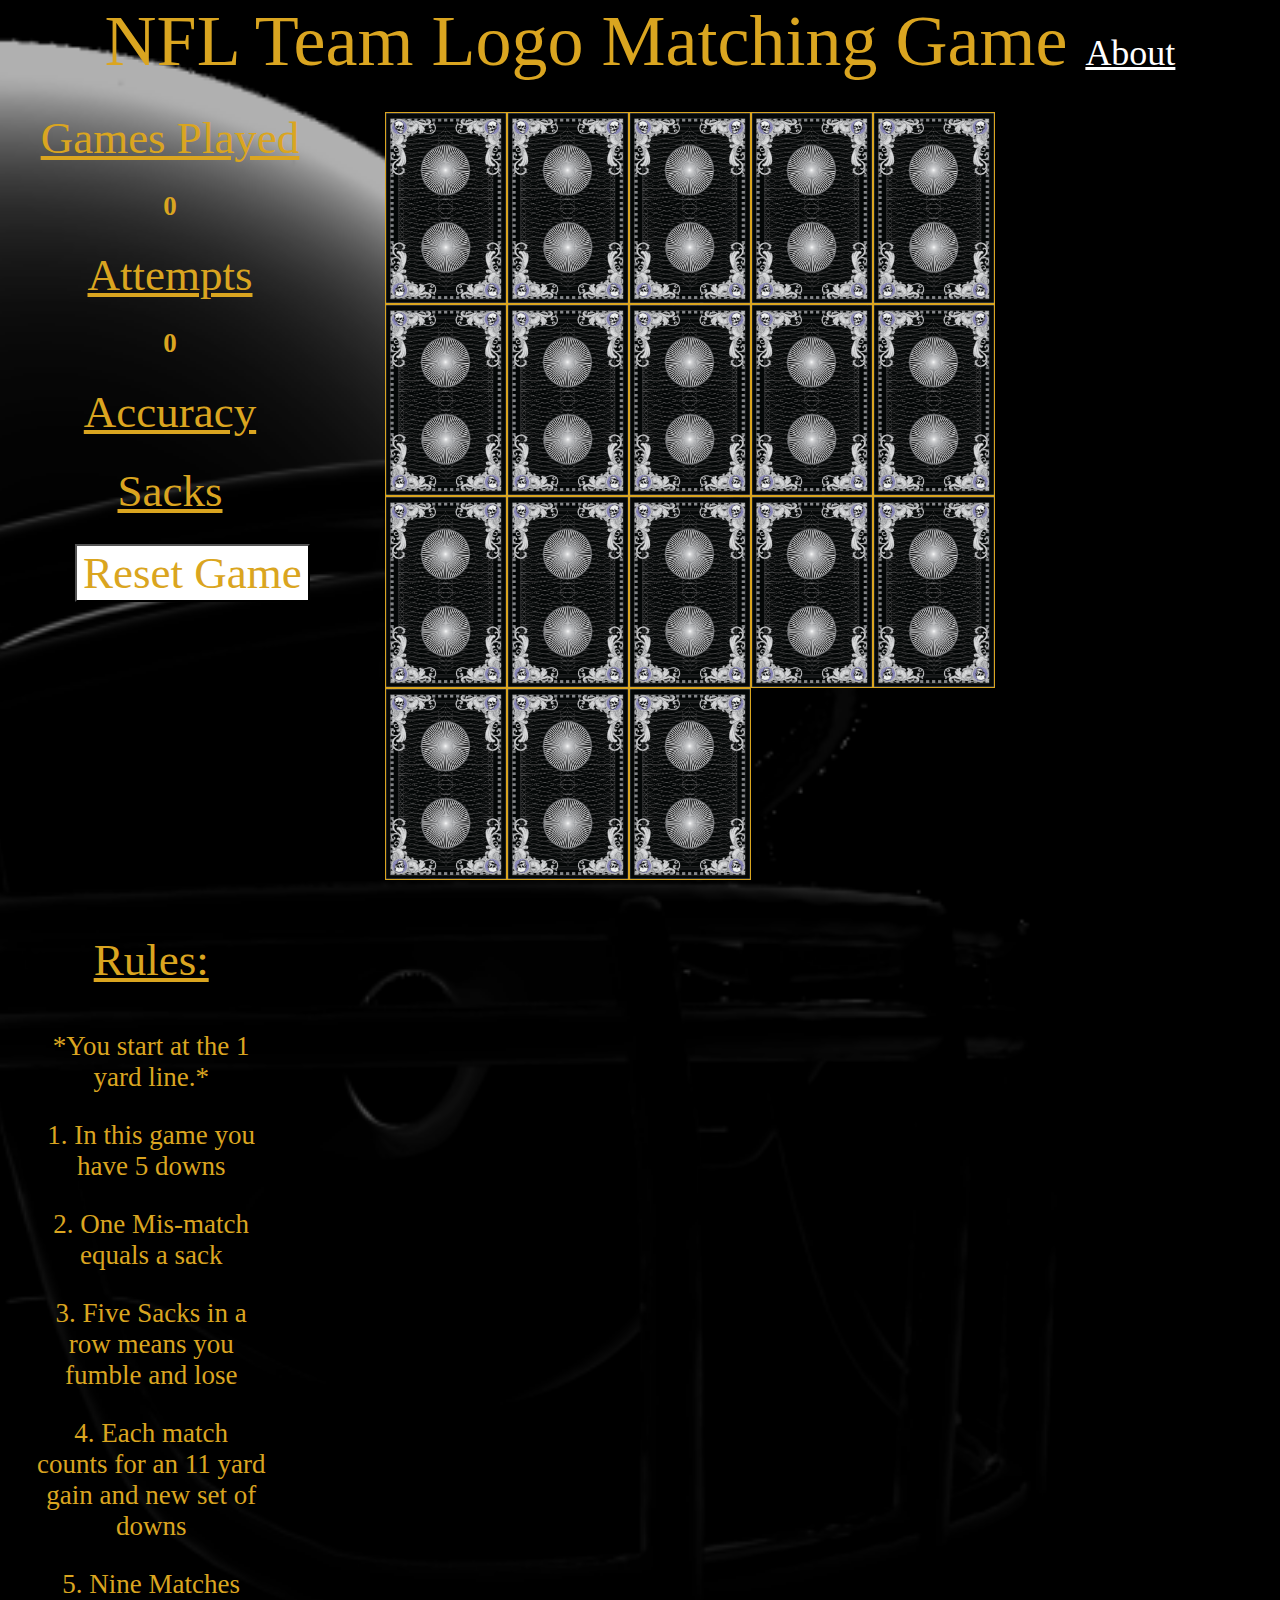
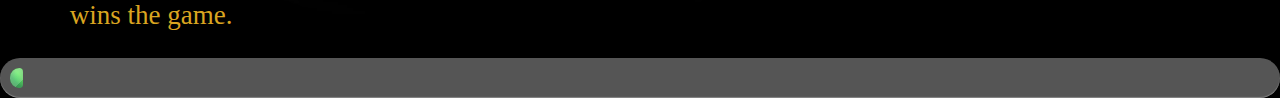
<file: index.html>
<!DOCTYPE html>
<html>
<head>
    <title>Memory Match Game</title>
    <link rel="stylesheet" href="style.css" type="text/css">
    <script src="https://code.jquery.com/jquery-2.1.4.min.js"></script>
    <script src="script.js"></script>
    <meta name="viewport" content="width=device-width" />
</head>
<body>

<header>
    NFL Team Logo Matching Game
    <a href="about.html">About</a>
    <p class="message" id="loseMessage">Sorry, you have fumbled and lost, press reset game to play again.</p>
    <p class="message" id="winMessage">Touchdown! You saved the day!</p>
</header>

<div id="statsContainer">
        <p class="label">Games Played</p>
        <p class="value" id="games_played_value">0</p>
        <p class="label">Attempts</p>
        <p class="value" id="attempts_value">0</p>
        <p class="label saddleBrownText">Accuracy</p>
        <p class="value" id="accuracy_value"></p>
        <p class="label saddleBrownText">Sacks</p>
        <p class="value" id="sacks_value"></p>
        <button class="reset">Reset Game</button>
</div>

<div id="game-area">
    <div class="youWin_img">
        <img src="images/rodgers.jpg"/>
    </div>

    <div class="card">
        <div class="front">
            <img src="images/dolphins.png"/>
        </div>
        <div class="back">
            <img src="images/BackofCard.png"/>
        </div>
    </div>

    <div class="card">
        <div class="front">
            <img src="images/packers.jpg" height="654" width="736"/>
        </div>
        <div class="back">
            <img src="images/BackofCard.png"/>
        </div>
    </div>

    <div class="card">
        <div class="front">
            <img src="images/panthers.jpg" height="600" width="800"/>
        </div>
        <div class="back">
            <img src="images/BackofCard.png"/>
        </div>
    </div>

    <div class="card">
        <div class="front">
            <img src="images/niners.jpg" height="177" width="284"/>
        </div>
        <div class="back">
            <img src="images/BackofCard.png"/>
        </div>
    </div>

    <div class="card">
        <div class="front">
            <img src="images/eagles.jpg" height="1200" width="1600"/>
        </div>
        <div class="back">
            <img src="images/BackofCard.png"/>
        </div>
    </div>

    <div class="card">
        <div class="front">
            <img src="images/dolphins.png"/>
        </div>
        <div class="back">
            <img src="images/BackofCard.png"/>
        </div>
    </div>

    <div class="card">
        <div class="front">
            <img src="images/patriots.jpg" height="354" width="236"/>
        </div>
        <div class="back">
            <img src="images/BackofCard.png"/>
        </div>
    </div>

    <div class="card">
        <div class="front">
            <img src="images/steelers.jpg" height="1200" width="1600"/>
        </div>
        <div class="back">
            <img src="images/BackofCard.png"/>
        </div>
    </div>

    <div class="card">
        <div class="front">
            <img src="images/titans.jpg"/>
        </div>
        <div class="back">
            <img src="images/BackofCard.png"/>
        </div>
    </div>

    <div class="card">
        <div class="front">
            <img src="images/titans.jpg"/>
        </div>
        <div class="back">
            <img src="images/BackofCard.png"/>
        </div>
    </div>

    <div class="card">
        <div class="front">
            <img src="images/eagles.jpg" height="1200" width="1600"/>
        </div>
        <div class="back">
            <img src="images/BackofCard.png"/>
        </div>
    </div>

    <div class="card">
        <div class="front">
            <img src="images/buccs.jpg" height="720" width="809"/>
        </div>
        <div class="back">
            <img src="images/BackofCard.png"/>
        </div>
    </div>


    <div class="card">
        <div class="front">
            <img src="images/panthers.jpg" height="600" width="800"/>
        </div>
        <div class="back">
            <img src="images/BackofCard.png"/>
        </div>
    </div>

    <div class="card">
        <div class="front">
            <img src="images/patriots.jpg" height="354" width="236"/>
        </div>
        <div class="back">
            <img src="images/BackofCard.png"/>
        </div>
    </div>

    <div class="card">
        <div class="front">
            <img src="images/steelers.jpg" height="1200" width="1600"/></div>
        <div class="back">
            <img src="images/BackofCard.png"/></div>
    </div>

    <div class="card">
        <div class="front">
            <img src="images/packers.jpg" height="654" width="736"/></div>
        <div class="back">
            <img src="images/BackofCard.png"/></div>
    </div>

    <div class="card">
        <div class="front">
            <img src="images/niners.jpg" height="177" width="284"/></div>
        <div class="back">
            <img src="images/BackofCard.png"/></div>
    </div>

    <div class="card">
        <div class="front">
            <img src="images/buccs.jpg" height="720" width="809"/></div>
        <div class="back">
            <img src="images/BackofCard.png"/></div>
    </div>
</div>

<div id="fumble">
    <img src="images/fumble.jpg" alt="">
</div>

<div id="rulesArea">
    <p class="saddleBrownText" id="rulesHeader">Rules:</p>
    <p class="rules">*You start at the 1 yard line.*</p>
    <p class="rules">1. In this game you have 5 downs</p>
    <p class="rules">2. One Mis-match equals a sack</p>
    <p class="rules">3. Five Sacks in a row means you fumble and lose</p>
    <p class="rules">4. Each match counts for an 11 yard gain and new set of downs</p>
    <p class="rules">5. Nine Matches wins the game.</p>
</div>

<div class="meter animate">
    <span id="progressBar" style="width: 1%"><span></span></span>
</div>

</body>
</html>
</file>
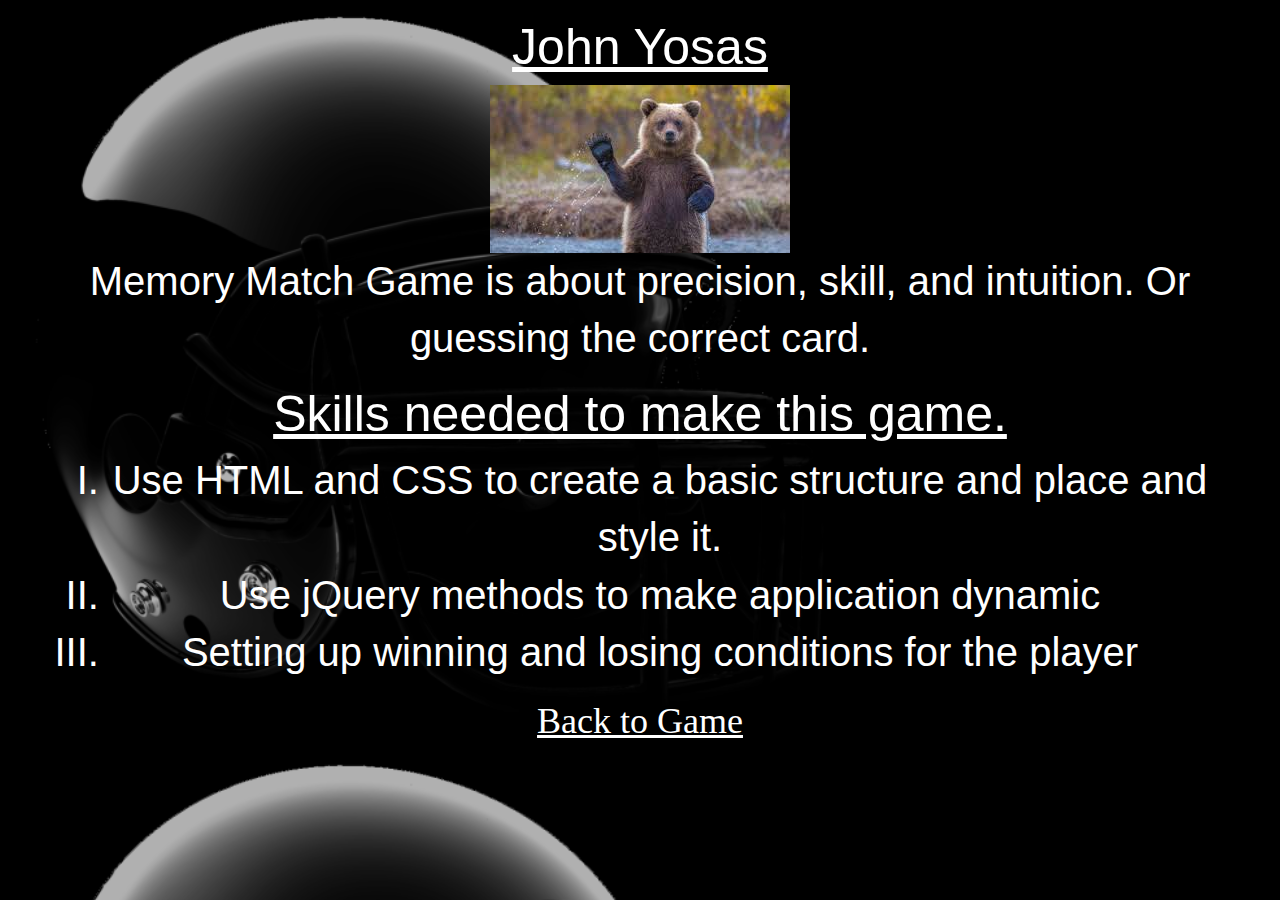
<file: about.html>
<!DOCTYPE html>
<html>
<head>
    <title>About Me</title>
    <link rel="stylesheet" href="https://maxcdn.bootstrapcdn.com/bootstrap/3.3.7/css/bootstrap.min.css">
    <link rel="stylesheet" href="style.css">
</head>
<body>

<div class="container">
    <h1>John Yosas</h1>
    <img src="images/bear.jpg" alt="">

    <p>Memory Match Game is about precision, skill, and intuition. Or guessing the correct card. </p>
    <h1>Skills needed to make this game.</h1>
    <ul>
        <li>Use HTML and CSS to create a basic structure and place and style it.</li>
        <li>Use jQuery methods to make application dynamic</li>
        <li>Setting up winning and losing conditions for the player</li>
    </ul>
    <a href="index.html">Back to Game</a>
</div>

</body>
</html>
</file>
<file: style.css>
body {
    background-image: url('images/background.png');
    background-position: center;
    background-size: cover;
    margin: 0;
    font-size: 0;
}

header {
    width: 100%;
    color: goldenrod;
    font-size: 8vh;
    font-family: "Berlin Sans FB", 'sans-serif';
    text-align: center;
    margin-bottom: 20px;
}

a {
    font-size: 4vh;
    font-family: "Berlin Sans FB", 'sans-serif';
    display: inline-flex;
    color: white;
    text-decoration: underline;
}

.reset {
    background-color: white;
    color: goldenrod;
    text-align: center;
    font-size: 5vh;
    margin-left: 75px;
    font-family: "Berlin Sans FB", 'sans-serif';
}

#statsContainer {
    width: 340px;
    float: left;
    color: goldenrod;
    font-family: "Berlin Sans FB", 'sans-serif';
}

.label {
    font-size: 5vh;
    margin-bottom: 0;
    text-decoration: underline;
    text-align: center;
    margin-top: 1vh;
}
#accuracy_value, .saddleBrownText {
    color: goldenrod;
}

#rulesHeader {
    font-size: 5vh;
    font-family: "Berlin Sans FB", 'sans-serif';
    text-align: center;
    text-decoration: underline;
}

.rules {
    text-align: center;
    font-size: 3vh;
}

.value {
    font-size: 3vh;
    text-align: center;
    font-weight: bold;
}

#game-area, #fumble {
    width: 49vw;
    float: left;
    margin-left: 4vh;
    padding: 1vh;
}

#fumble > img {
    width: 100%;
}

.message {
    font-size: 30px;
    color: white;
}

.card {
    display: inline-block;
    height: 190px;
    width: 120px;
    border: 1px solid goldenrod;
}

.card img {
    position: absolute;
    height: 190px;
    width: 120px;
}

.youWin_img>img {
    width: 100%;
}

.flipped {
    visibility: hidden;
    opacity: 0;
    transition: visibility 0s 1s, opacity 1s linear;
}

.meter {
    height: 20px;
    position: relative;
    background: #555;
    -moz-border-radius: 25px;
    -webkit-border-radius: 25px;
    border-radius: 25px;
    clear: both;
    padding: 10px;
    box-shadow: inset 0 -1px 1px rgba(255,255,255,0.3);
}

.meter > span {
    display: block;
    height: 100%;
    border-top-right-radius: 8px;
    border-bottom-right-radius: 8px;
    border-top-left-radius: 20px;
    border-bottom-left-radius: 20px;
    background-color: rgb(43,194,83);
    background-image: linear-gradient(45deg, rgb(43,194,83) 37%, rgb(84,240,84) 69%);
    box-shadow:
            inset 0 2px 9px  rgba(255,255,255,0.3),
            inset 0 -2px 6px rgba(0,0,0,0.4);
    position: relative;
    overflow: hidden;
}

.meter > span:after, .animate > span > span {
    content: "";
    position: absolute;
    top: 0; left: 0; bottom: 0; right: 0;
    background-image:
            -webkit-gradient(linear, 0 0, 100% 100%,
            color-stop(.25, rgba(255, 255, 255, .2)),
            color-stop(.25, transparent), color-stop(.5, transparent),
            color-stop(.5, rgba(255, 255, 255, .2)),
            color-stop(.75, rgba(255, 255, 255, .2)),
            color-stop(.75, transparent), to(transparent)
            );
    background-image:
            -moz-linear-gradient(
                    -45deg,
                    rgba(255, 255, 255, .2) 25%,
                    transparent 25%,
                    transparent 50%,
                    rgba(255, 255, 255, .2) 50%,
                    rgba(255, 255, 255, .2) 75%,
                    transparent 75%,
                    transparent
            );
    z-index: 1;
    -webkit-background-size: 50px 50px;
    -moz-background-size: 50px 50px;
    -webkit-animation: move 2s linear infinite;
    -webkit-border-top-right-radius: 8px;
    -webkit-border-bottom-right-radius: 8px;
    -moz-border-radius-topright: 8px;
    -moz-border-radius-bottomright: 8px;
    border-top-right-radius: 8px;
    border-bottom-right-radius: 8px;
    -webkit-border-top-left-radius: 20px;
    -webkit-border-bottom-left-radius: 20px;
    -moz-border-radius-topleft: 20px;
    -moz-border-radius-bottomleft: 20px;
    border-top-left-radius: 20px;
    border-bottom-left-radius: 20px;
    overflow: hidden;
}

.animate > span:after {
    display: none;
}

@-webkit-keyframes move {
    0% {
        background-position: 0 0;
    }
    100% {
        background-position: 50px 50px;
    }
}

.meter > span:after, .animate > span > span {
    animation: move 2s linear infinite;
}

@keyframes expandWidth {
    0% { width: 0; }
    100% { width: auto; }
}

#rulesArea {
    width: 18vw;
    margin-left: 4vh;
    float: left;
    color: goldenrod;
    font-family: 'Berlin Sans FB', 'sans-serif';
}

.container {
    color: white;
    text-align: center;
    font-size: 40px;
}

h1  {
    font-size: 50px;
    text-decoration: underline;
}

ul {
    list-style-type: upper-roman;
}

@media only screen and (max-width: 590px) {
    #statsContainer {
        width: 100%;
        margin-left: 15px;
    }
    #game-area {
        width: 100%;
        margin-left: 30px
    }
    #rulesArea {
        width: 100%;
        margin-left: 20px;
    }
    .label, .value {
        font-size: 20px,
    }
    .reset {
        margin-left: 115px;
    }
    .animate {
        width: 100%;
        margin-left: 10px;
    }
    a {
        margin-left: 25px;
    }

    #fumble > img {
        width: 375px;
    }

    .youWin_img > img {
        margin-right: 30px;
    }
}
</file>
